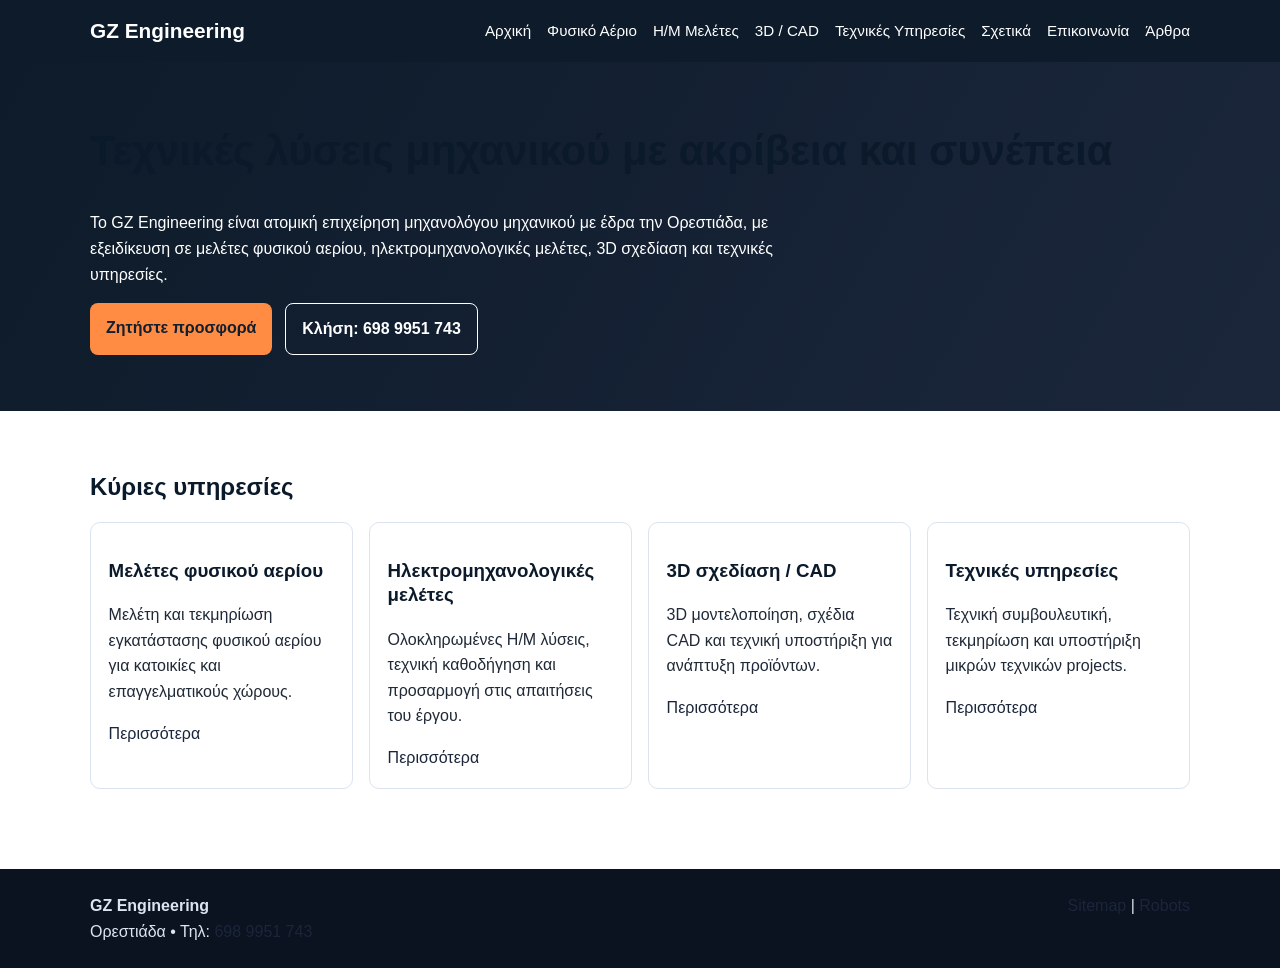
<file: gzengineering-site/index.html>
<!doctype html>
<html lang="el">
<head>
  <meta charset="UTF-8"><meta name="viewport" content="width=device-width, initial-scale=1.0">
  <title>GZ Engineering | Τεχνικό Γραφείο στην Ορεστιάδα</title>
  <meta name="description" content="GZ Engineering: μελέτες φυσικού αερίου, ηλεκτρομηχανολογικές μελέτες, 3D σχεδίαση CAD και τεχνικές υπηρεσίες στην Ορεστιάδα.">
  <link rel="stylesheet" href="css/style.css">
</head>
<body>
<header><div class="container header-inner"><a class="brand" href="./index.html">GZ Engineering</a><button class="menu-toggle">Μενού</button><nav><ul>
<li><a href="./index.html">Αρχική</a></li><li><a href="./meleti-fysikou-aeriou-orestiada/">Φυσικό Αέριο</a></li><li><a href="./ilektromixanologikes-meletes/">Η/Μ Μελέτες</a></li><li><a href="./3d-sxediasi-cad/">3D / CAD</a></li><li><a href="./texnikes-ypiresies/">Τεχνικές Υπηρεσίες</a></li><li><a href="./sxetika-me-emena/">Σχετικά</a></li><li><a href="./epikoinonia/">Επικοινωνία</a></li><li><a href="./arthra/">Άρθρα</a></li>
</ul></nav></div></header>
<main>
<section class="hero"><div class="container"><h1>Τεχνικές λύσεις μηχανικού με ακρίβεια και συνέπεια</h1><p>Το GZ Engineering είναι ατομική επιχείρηση μηχανολόγου μηχανικού με έδρα την Ορεστιάδα, με εξειδίκευση σε μελέτες φυσικού αερίου, ηλεκτρομηχανολογικές μελέτες, 3D σχεδίαση και τεχνικές υπηρεσίες.</p><div class="btn-group"><a class="btn btn-primary" href="./epikoinonia/">Ζητήστε προσφορά</a><a class="btn btn-secondary" href="tel:+306989951743">Κλήση: 698 9951 743</a></div></div></section>
<section><div class="container"><h2>Κύριες υπηρεσίες</h2><div class="grid">
<article class="card"><h3>Μελέτες φυσικού αερίου</h3><p>Μελέτη και τεκμηρίωση εγκατάστασης φυσικού αερίου για κατοικίες και επαγγελματικούς χώρους.</p><a href="./meleti-fysikou-aeriou-orestiada/">Περισσότερα</a></article>
<article class="card"><h3>Ηλεκτρομηχανολογικές μελέτες</h3><p>Ολοκληρωμένες Η/Μ λύσεις, τεχνική καθοδήγηση και προσαρμογή στις απαιτήσεις του έργου.</p><a href="./ilektromixanologikes-meletes/">Περισσότερα</a></article>
<article class="card"><h3>3D σχεδίαση / CAD</h3><p>3D μοντελοποίηση, σχέδια CAD και τεχνική υποστήριξη για ανάπτυξη προϊόντων.</p><a href="./3d-sxediasi-cad/">Περισσότερα</a></article>
<article class="card"><h3>Τεχνικές υπηρεσίες</h3><p>Τεχνική συμβουλευτική, τεκμηρίωση και υποστήριξη μικρών τεχνικών projects.</p><a href="./texnikes-ypiresies/">Περισσότερα</a></article>
</div></div></section>
</main>
<footer><div class="container footer-inner"><div><strong>GZ Engineering</strong><div>Ορεστιάδα • Τηλ: <a href="tel:+306989951743">698 9951 743</a></div></div><div><a href="./sitemap.xml">Sitemap</a> | <a href="./robots.txt">Robots</a></div></div></footer>
<script src="js/main.js"></script>
</body></html>
</file>
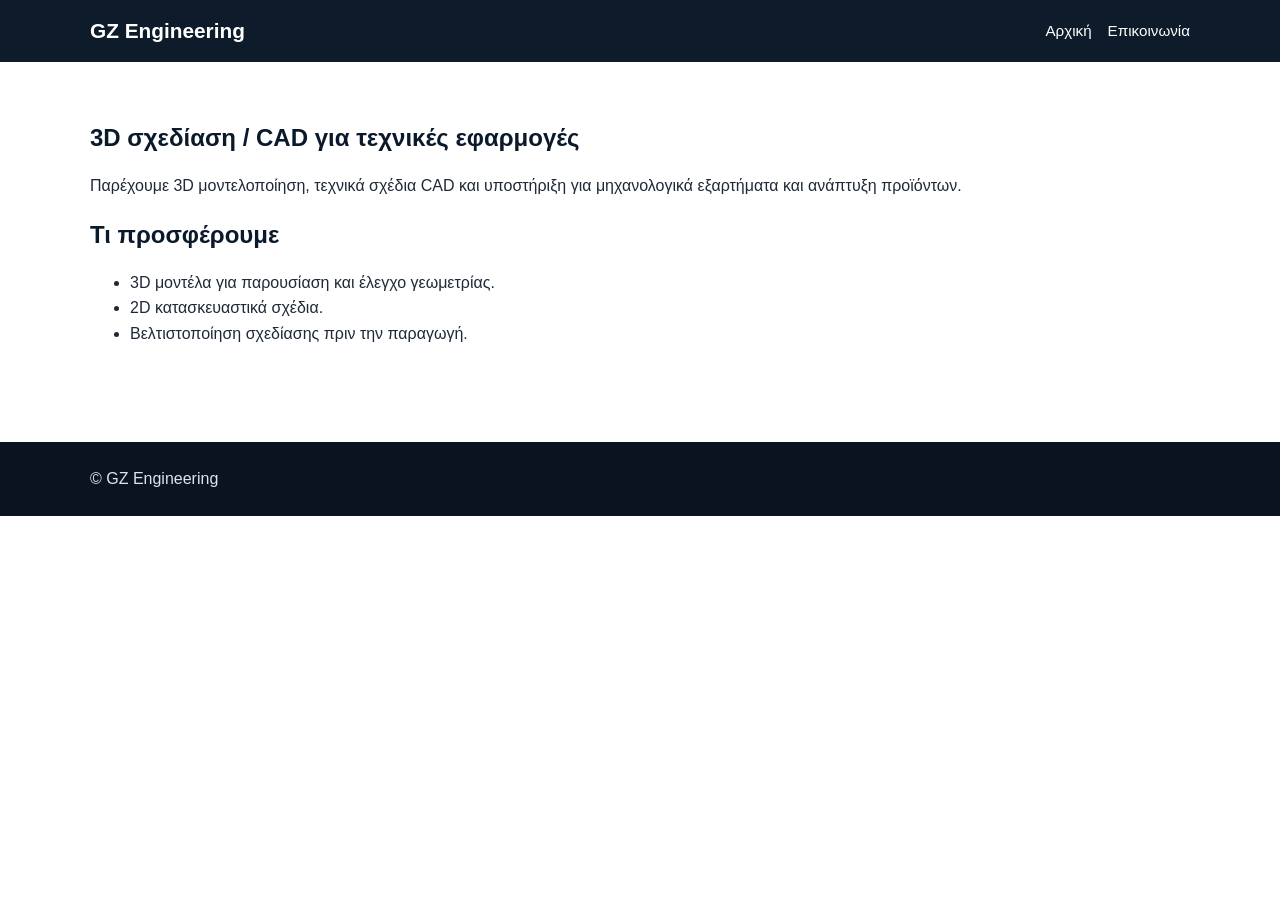
<file: gzengineering-site/3d-sxediasi-cad/index.html>
<!doctype html><html lang="el"><head><meta charset="UTF-8"><meta name="viewport" content="width=device-width, initial-scale=1.0"><title>3D Σχεδίαση CAD | GZ Engineering</title><meta name="description" content="3D modeling, CAD τεχνικά σχέδια και υποστήριξη σχεδιασμού προϊόντων από το GZ Engineering."><link rel="stylesheet" href="../css/style.css"></head><body><header><div class="container header-inner"><a class="brand" href="../index.html">GZ Engineering</a><button class="menu-toggle">Μενού</button><nav><ul><li><a href="../index.html">Αρχική</a></li><li><a href="../epikoinonia/">Επικοινωνία</a></li></ul></nav></div></header><main class="container"><section><h1>3D σχεδίαση / CAD για τεχνικές εφαρμογές</h1><p>Παρέχουμε 3D μοντελοποίηση, τεχνικά σχέδια CAD και υποστήριξη για μηχανολογικά εξαρτήματα και ανάπτυξη προϊόντων.</p><h2>Τι προσφέρουμε</h2><ul><li>3D μοντέλα για παρουσίαση και έλεγχο γεωμετρίας.</li><li>2D κατασκευαστικά σχέδια.</li><li>Βελτιστοποίηση σχεδίασης πριν την παραγωγή.</li></ul></section></main><footer><div class="container footer-inner"><div>© GZ Engineering</div></div></footer><script src="../js/main.js"></script></body></html>
</file>
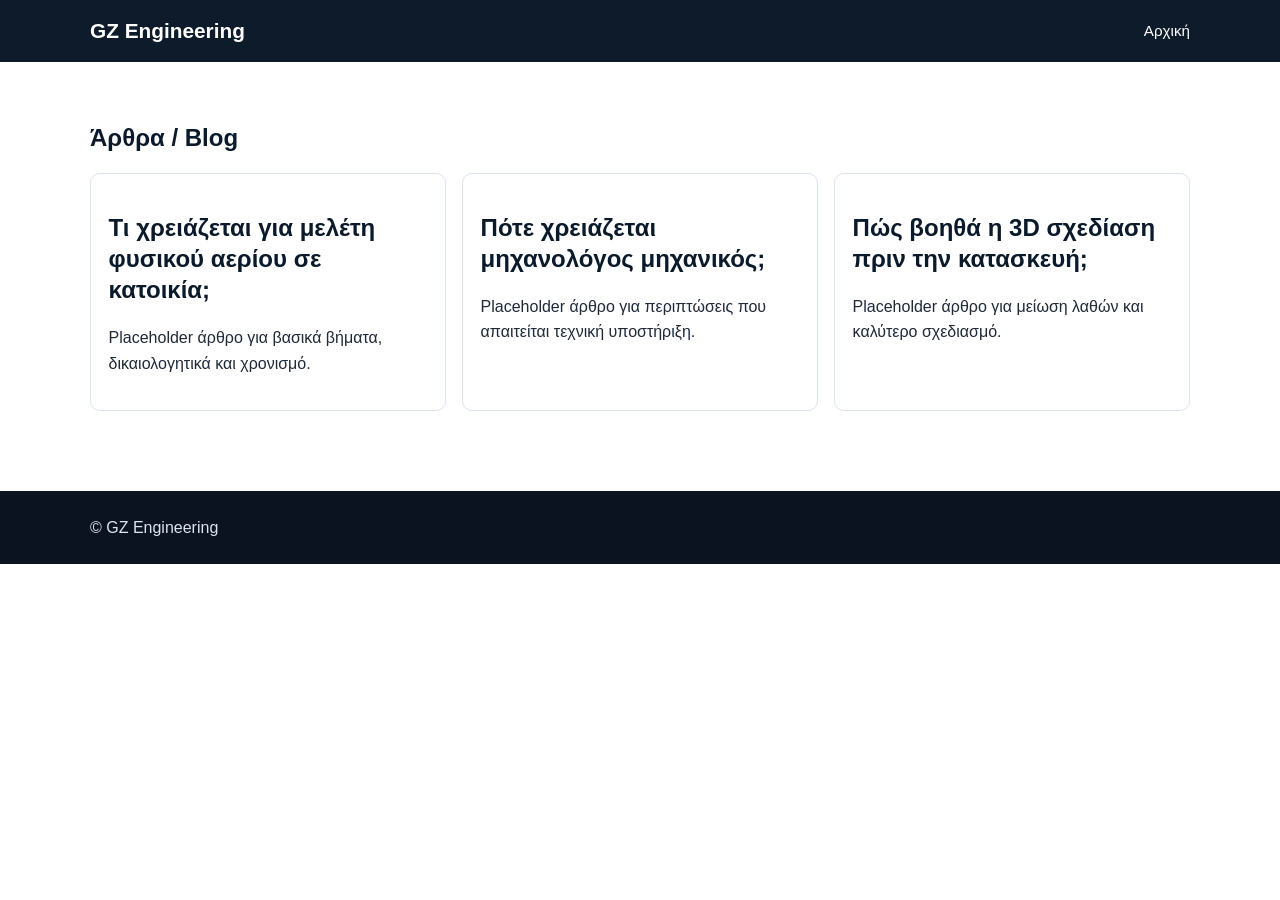
<file: gzengineering-site/arthra/index.html>
<!doctype html><html lang="el"><head><meta charset="UTF-8"><meta name="viewport" content="width=device-width, initial-scale=1.0"><title>Άρθρα | GZ Engineering</title><meta name="description" content="Άρθρα και χρήσιμες πληροφορίες για φυσικό αέριο, μηχανολογικές υπηρεσίες και 3D σχεδίαση."><link rel="stylesheet" href="../css/style.css"></head><body><header><div class="container header-inner"><a class="brand" href="../index.html">GZ Engineering</a><button class="menu-toggle">Μενού</button><nav><ul><li><a href="../index.html">Αρχική</a></li></ul></nav></div></header><main class="container"><section><h1>Άρθρα / Blog</h1><div class="grid"><article class="card"><h2>Τι χρειάζεται για μελέτη φυσικού αερίου σε κατοικία;</h2><p>Placeholder άρθρο για βασικά βήματα, δικαιολογητικά και χρονισμό.</p></article><article class="card"><h2>Πότε χρειάζεται μηχανολόγος μηχανικός;</h2><p>Placeholder άρθρο για περιπτώσεις που απαιτείται τεχνική υποστήριξη.</p></article><article class="card"><h2>Πώς βοηθά η 3D σχεδίαση πριν την κατασκευή;</h2><p>Placeholder άρθρο για μείωση λαθών και καλύτερο σχεδιασμό.</p></article></div></section></main><footer><div class="container footer-inner"><div>© GZ Engineering</div></div></footer><script src="../js/main.js"></script></body></html>
</file>
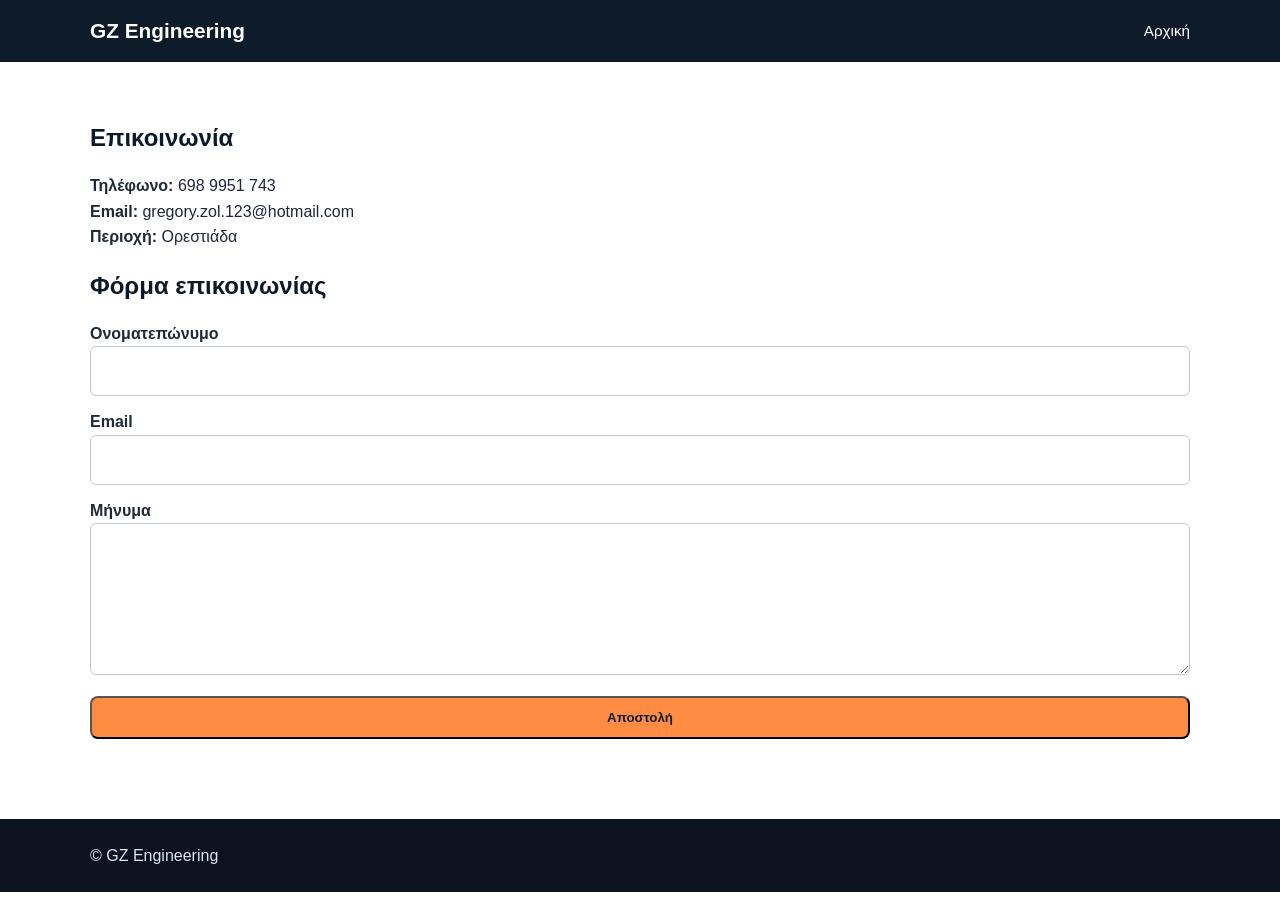
<file: gzengineering-site/epikoinonia/index.html>
<!doctype html><html lang="el"><head><meta charset="UTF-8"><meta name="viewport" content="width=device-width, initial-scale=1.0"><title>Επικοινωνία | GZ Engineering</title><meta name="description" content="Επικοινωνήστε με το GZ Engineering στην Ορεστιάδα για μελέτες και τεχνικές υπηρεσίες."><link rel="stylesheet" href="../css/style.css"></head><body><header><div class="container header-inner"><a class="brand" href="../index.html">GZ Engineering</a><button class="menu-toggle">Μενού</button><nav><ul><li><a href="../index.html">Αρχική</a></li></ul></nav></div></header><main class="container"><section><h1>Επικοινωνία</h1><p><strong>Τηλέφωνο:</strong> <a href="tel:+306989951743">698 9951 743</a><br><strong>Email:</strong> <a href="mailto:gregory.zol.123@hotmail.com">gregory.zol.123@hotmail.com</a><br><strong>Περιοχή:</strong> Ορεστιάδα</p><h2>Φόρμα επικοινωνίας</h2><form><!-- Προσωρινή φόρμα: θα συνδεθεί αργότερα με Formspree ή άλλο service --><label>Ονοματεπώνυμο<input required></label><label>Email<input type="email" required></label><label>Μήνυμα<textarea rows="5" required></textarea></label><button class="btn btn-primary" type="submit">Αποστολή</button></form></section></main><footer><div class="container footer-inner"><div>© GZ Engineering</div></div></footer><script src="../js/main.js"></script></body></html>
</file>
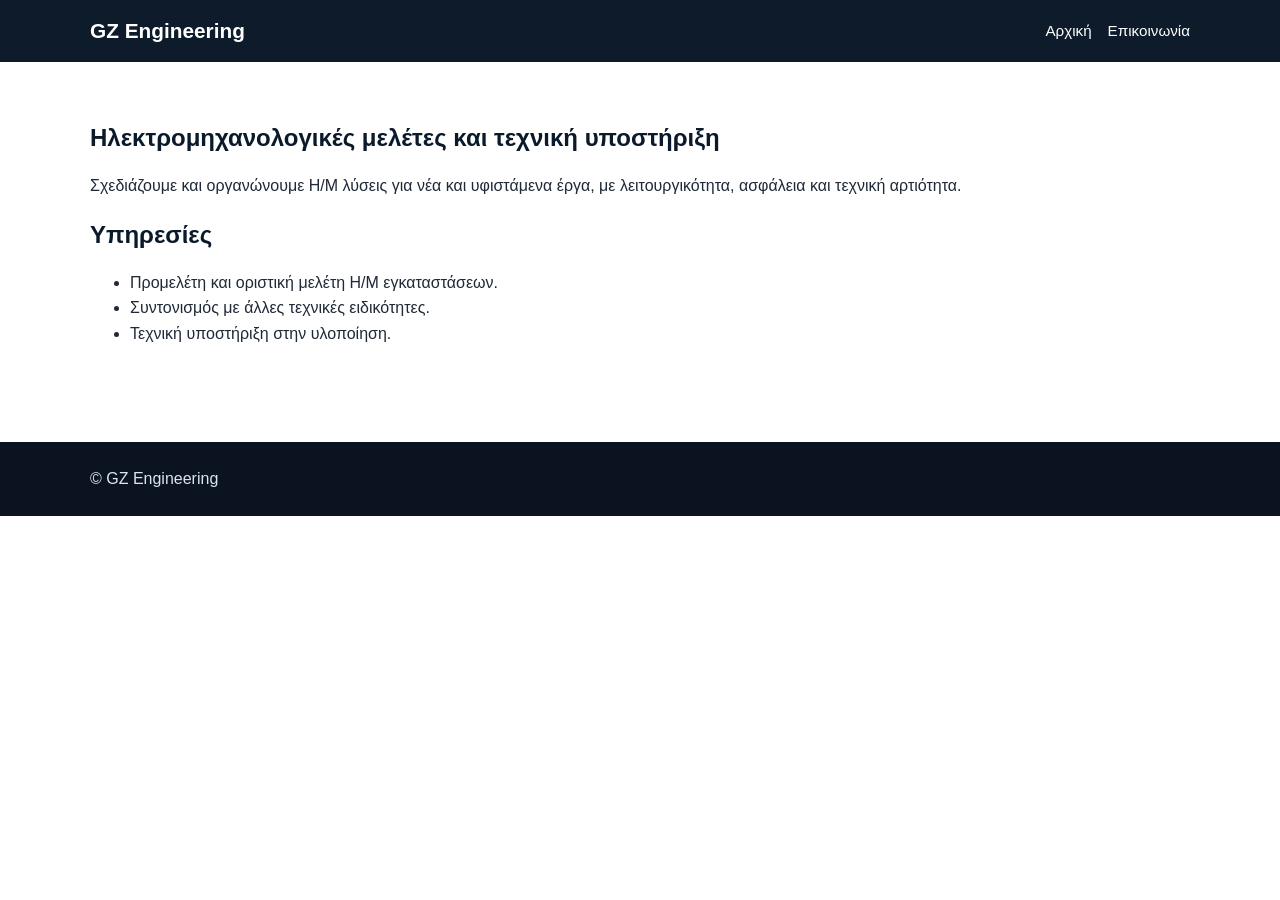
<file: gzengineering-site/ilektromixanologikes-meletes/index.html>
<!doctype html><html lang="el"><head><meta charset="UTF-8"><meta name="viewport" content="width=device-width, initial-scale=1.0"><title>Ηλεκτρομηχανολογικές Μελέτες | GZ Engineering</title><meta name="description" content="Υπηρεσίες ηλεκτρομηχανολογικών μελετών και τεχνικής υποστήριξης από το GZ Engineering στην Ορεστιάδα."><link rel="stylesheet" href="../css/style.css"></head><body><header><div class="container header-inner"><a class="brand" href="../index.html">GZ Engineering</a><button class="menu-toggle">Μενού</button><nav><ul><li><a href="../index.html">Αρχική</a></li><li><a href="../epikoinonia/">Επικοινωνία</a></li></ul></nav></div></header><main class="container"><section><h1>Ηλεκτρομηχανολογικές μελέτες και τεχνική υποστήριξη</h1><p>Σχεδιάζουμε και οργανώνουμε Η/Μ λύσεις για νέα και υφιστάμενα έργα, με λειτουργικότητα, ασφάλεια και τεχνική αρτιότητα.</p><h2>Υπηρεσίες</h2><ul><li>Προμελέτη και οριστική μελέτη Η/Μ εγκαταστάσεων.</li><li>Συντονισμός με άλλες τεχνικές ειδικότητες.</li><li>Τεχνική υποστήριξη στην υλοποίηση.</li></ul></section></main><footer><div class="container footer-inner"><div>© GZ Engineering</div></div></footer><script src="../js/main.js"></script></body></html>
</file>
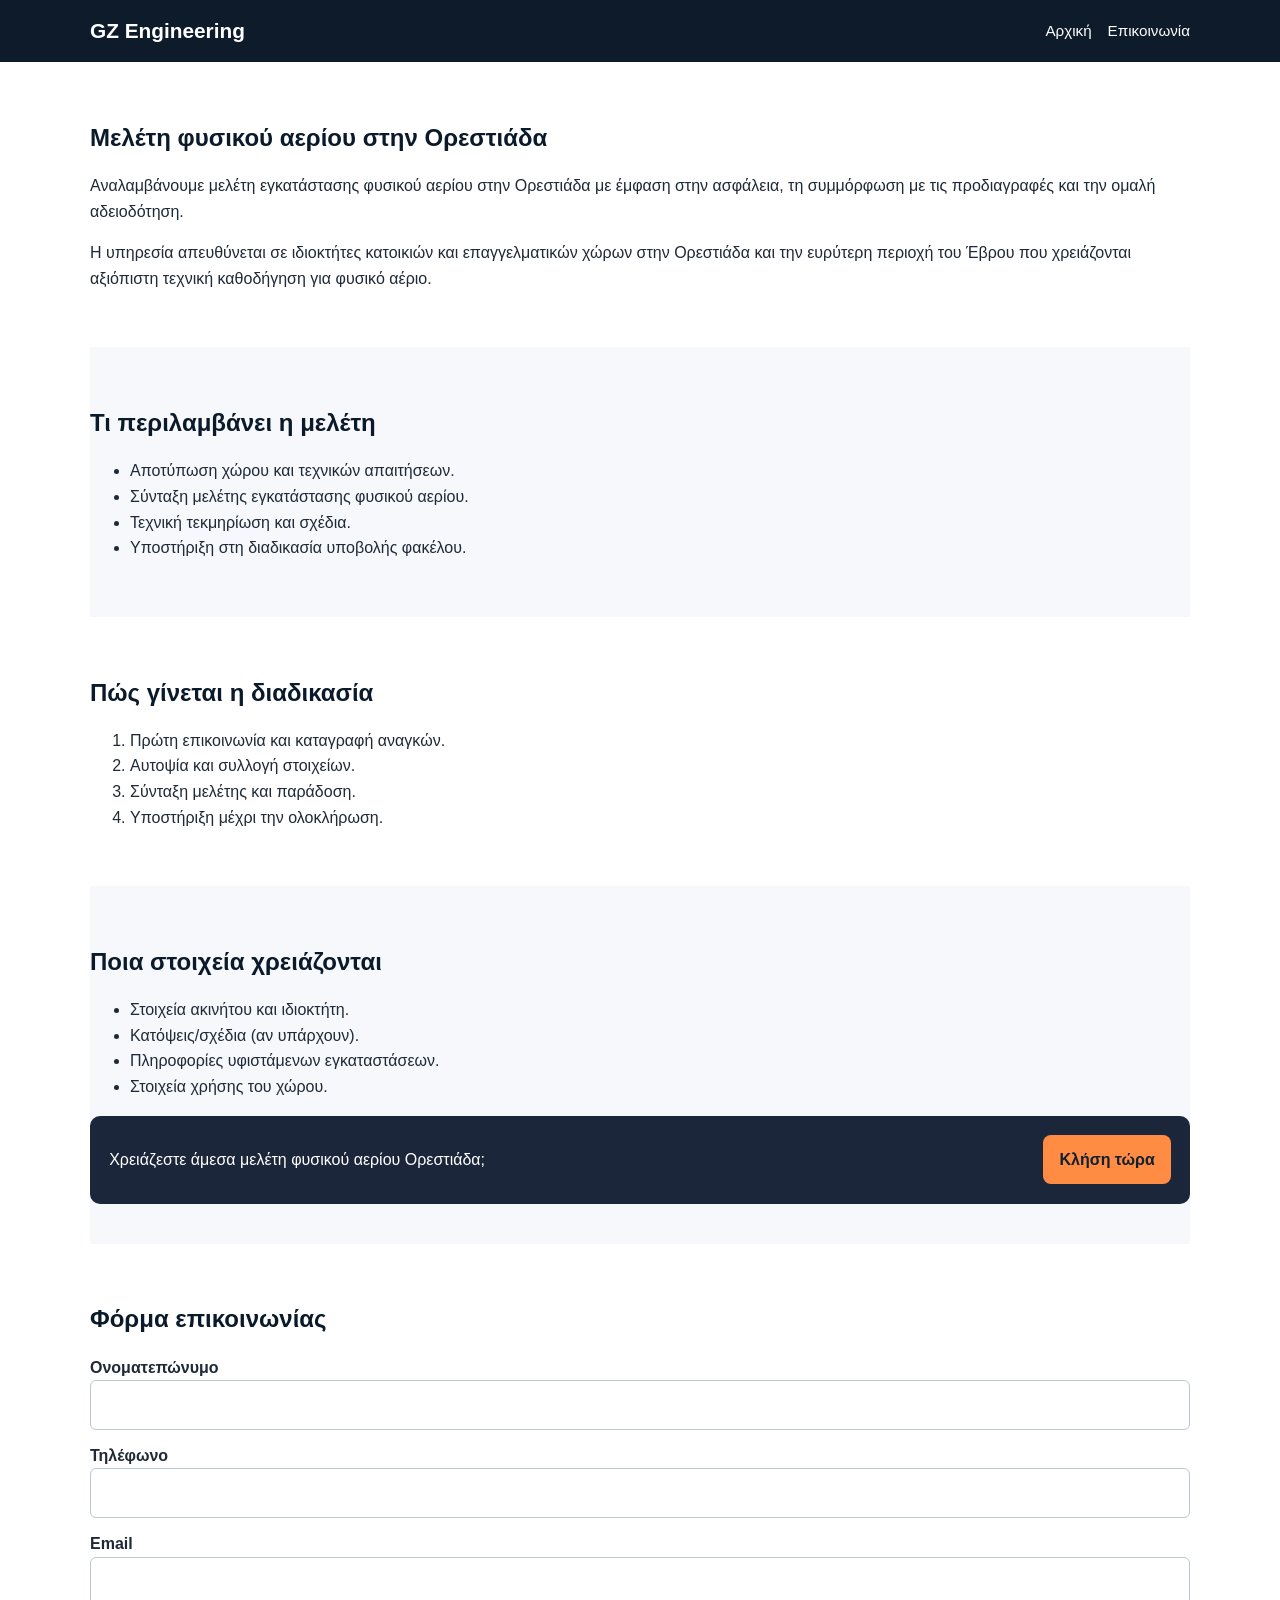
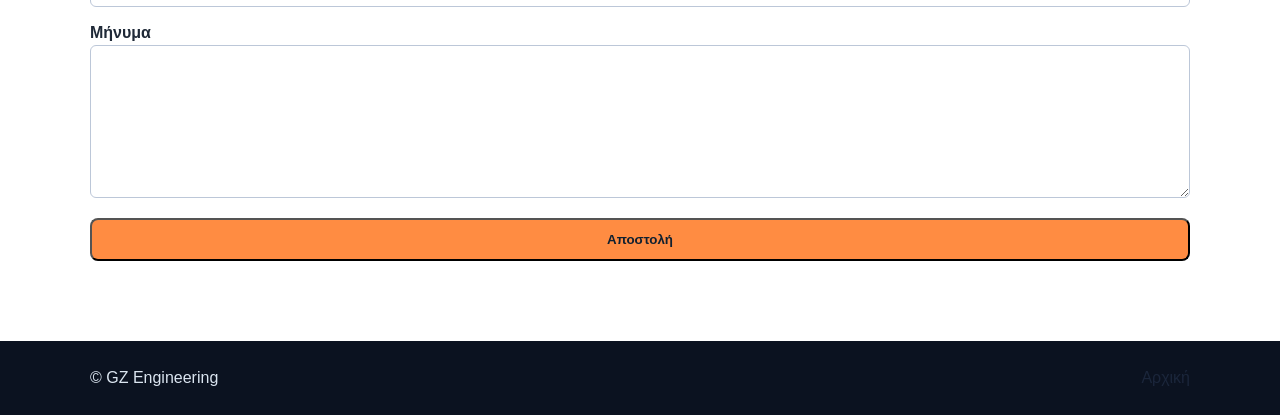
<file: gzengineering-site/meleti-fysikou-aeriou-orestiada/index.html>
<!doctype html><html lang="el"><head><meta charset="UTF-8"><meta name="viewport" content="width=device-width, initial-scale=1.0"><title>Μελέτη φυσικού αερίου Ορεστιάδα | GZ Engineering</title><meta name="description" content="Μελέτη φυσικού αερίου στην Ορεστιάδα για κατοικίες και επαγγελματικούς χώρους. Ολοκληρωμένη διαδικασία, απαραίτητα δικαιολογητικά και τεχνική υποστήριξη."><link rel="stylesheet" href="../css/style.css"></head><body>
<header><div class="container header-inner"><a class="brand" href="../index.html">GZ Engineering</a><button class="menu-toggle">Μενού</button><nav><ul><li><a href="../index.html">Αρχική</a></li><li><a href="../epikoinonia/">Επικοινωνία</a></li></ul></nav></div></header>
<main class="container"><section><h1>Μελέτη φυσικού αερίου στην Ορεστιάδα</h1><p>Αναλαμβάνουμε μελέτη εγκατάστασης φυσικού αερίου στην Ορεστιάδα με έμφαση στην ασφάλεια, τη συμμόρφωση με τις προδιαγραφές και την ομαλή αδειοδότηση.</p><p>Η υπηρεσία απευθύνεται σε ιδιοκτήτες κατοικιών και επαγγελματικών χώρων στην Ορεστιάδα και την ευρύτερη περιοχή του Έβρου που χρειάζονται αξιόπιστη τεχνική καθοδήγηση για φυσικό αέριο.</p></section>
<section class="section-alt"><h2>Τι περιλαμβάνει η μελέτη</h2><ul><li>Αποτύπωση χώρου και τεχνικών απαιτήσεων.</li><li>Σύνταξη μελέτης εγκατάστασης φυσικού αερίου.</li><li>Τεχνική τεκμηρίωση και σχέδια.</li><li>Υποστήριξη στη διαδικασία υποβολής φακέλου.</li></ul></section>
<section><h2>Πώς γίνεται η διαδικασία</h2><ol><li>Πρώτη επικοινωνία και καταγραφή αναγκών.</li><li>Αυτοψία και συλλογή στοιχείων.</li><li>Σύνταξη μελέτης και παράδοση.</li><li>Υποστήριξη μέχρι την ολοκλήρωση.</li></ol></section>
<section class="section-alt"><h2>Ποια στοιχεία χρειάζονται</h2><ul><li>Στοιχεία ακινήτου και ιδιοκτήτη.</li><li>Κατόψεις/σχέδια (αν υπάρχουν).</li><li>Πληροφορίες υφιστάμενων εγκαταστάσεων.</li><li>Στοιχεία χρήσης του χώρου.</li></ul><div class="cta-bar"><span>Χρειάζεστε άμεσα μελέτη φυσικού αερίου Ορεστιάδα;</span><a class="btn btn-primary" href="tel:+306989951743">Κλήση τώρα</a></div></section>
<section><h2>Φόρμα επικοινωνίας</h2><form><!-- Προσωρινή φόρμα: θα συνδεθεί αργότερα με Formspree ή άλλο service --><label>Ονοματεπώνυμο<input required></label><label>Τηλέφωνο<input required></label><label>Email<input type="email"></label><label>Μήνυμα<textarea rows="5" required></textarea></label><button class="btn btn-primary" type="submit">Αποστολή</button></form></section>
</main><footer><div class="container footer-inner"><div>© GZ Engineering</div><div><a href="../index.html">Αρχική</a></div></div></footer><script src="../js/main.js"></script></body></html>
</file>
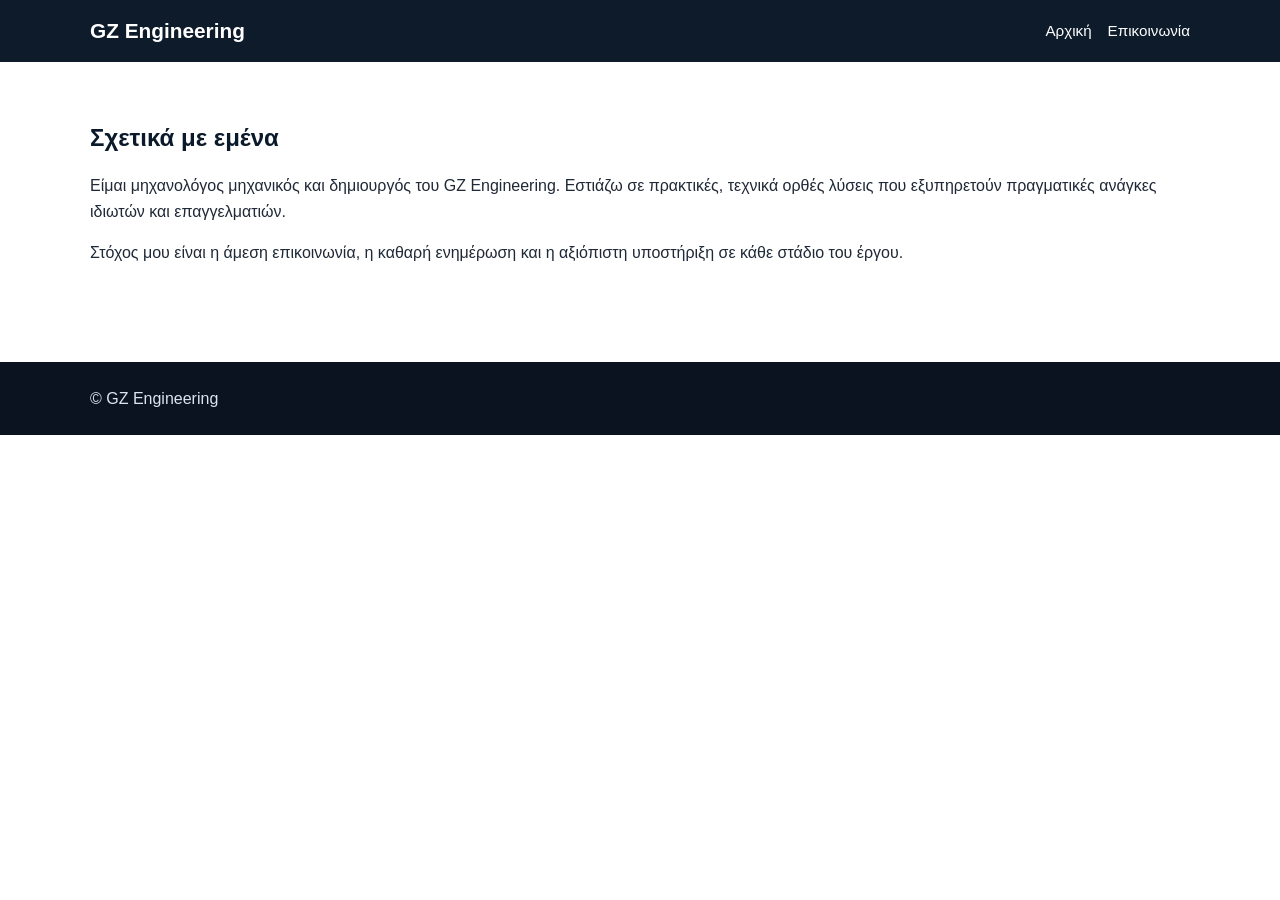
<file: gzengineering-site/sxetika-me-emena/index.html>
<!doctype html><html lang="el"><head><meta charset="UTF-8"><meta name="viewport" content="width=device-width, initial-scale=1.0"><title>Σχετικά με εμένα | GZ Engineering</title><meta name="description" content="Προφίλ μηχανολόγου μηχανικού πίσω από το GZ Engineering με επαγγελματική και ανθρώπινη προσέγγιση."><link rel="stylesheet" href="../css/style.css"></head><body><header><div class="container header-inner"><a class="brand" href="../index.html">GZ Engineering</a><button class="menu-toggle">Μενού</button><nav><ul><li><a href="../index.html">Αρχική</a></li><li><a href="../epikoinonia/">Επικοινωνία</a></li></ul></nav></div></header><main class="container"><section><h1>Σχετικά με εμένα</h1><p>Είμαι μηχανολόγος μηχανικός και δημιουργός του GZ Engineering. Εστιάζω σε πρακτικές, τεχνικά ορθές λύσεις που εξυπηρετούν πραγματικές ανάγκες ιδιωτών και επαγγελματιών.</p><p>Στόχος μου είναι η άμεση επικοινωνία, η καθαρή ενημέρωση και η αξιόπιστη υποστήριξη σε κάθε στάδιο του έργου.</p></section></main><footer><div class="container footer-inner"><div>© GZ Engineering</div></div></footer><script src="../js/main.js"></script></body></html>
</file>
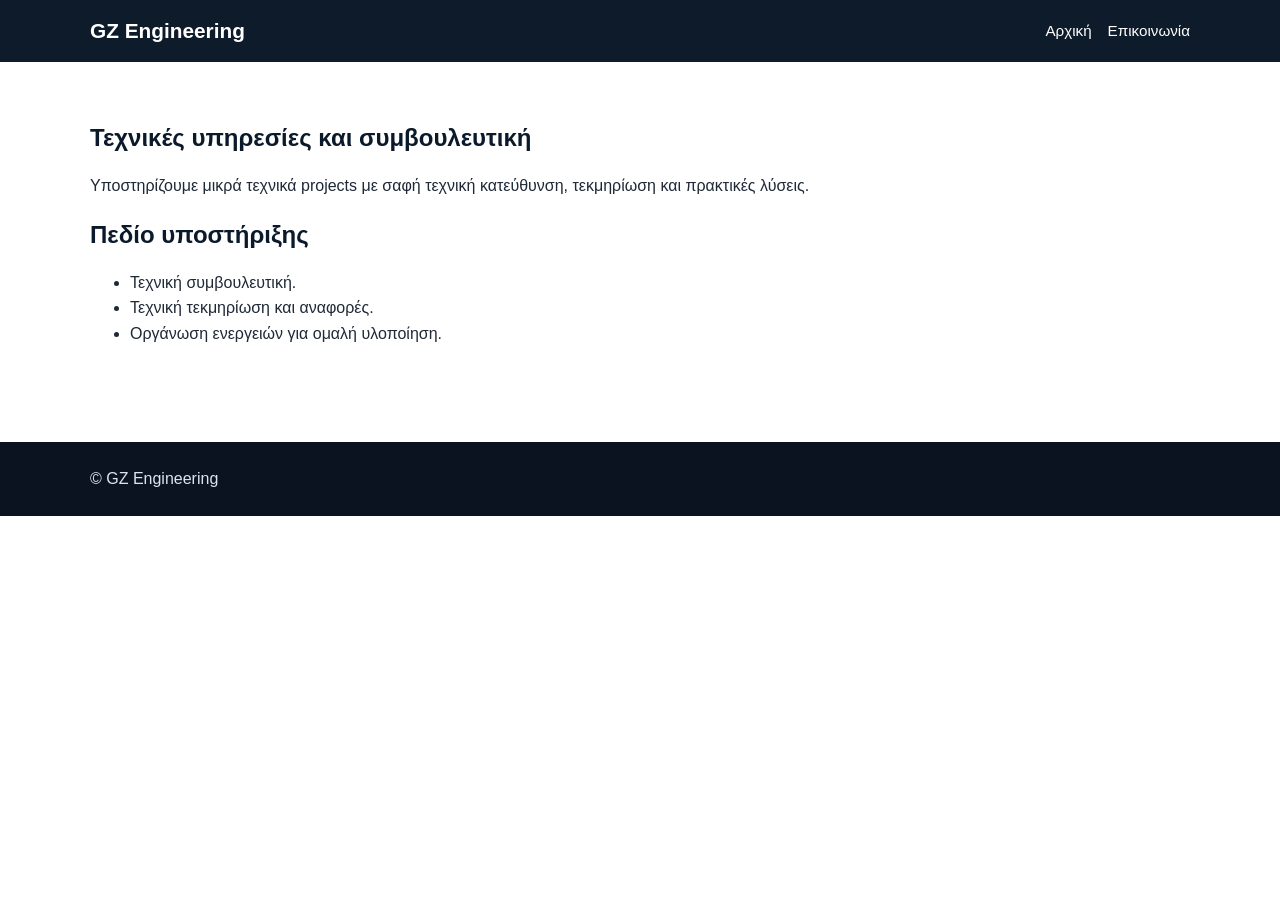
<file: gzengineering-site/texnikes-ypiresies/index.html>
<!doctype html><html lang="el"><head><meta charset="UTF-8"><meta name="viewport" content="width=device-width, initial-scale=1.0"><title>Τεχνικές Υπηρεσίες | GZ Engineering</title><meta name="description" content="Γενικές τεχνικές υπηρεσίες, συμβουλευτική και τεχνική τεκμηρίωση για μικρά projects."><link rel="stylesheet" href="../css/style.css"></head><body><header><div class="container header-inner"><a class="brand" href="../index.html">GZ Engineering</a><button class="menu-toggle">Μενού</button><nav><ul><li><a href="../index.html">Αρχική</a></li><li><a href="../epikoinonia/">Επικοινωνία</a></li></ul></nav></div></header><main class="container"><section><h1>Τεχνικές υπηρεσίες και συμβουλευτική</h1><p>Υποστηρίζουμε μικρά τεχνικά projects με σαφή τεχνική κατεύθυνση, τεκμηρίωση και πρακτικές λύσεις.</p><h2>Πεδίο υποστήριξης</h2><ul><li>Τεχνική συμβουλευτική.</li><li>Τεχνική τεκμηρίωση και αναφορές.</li><li>Οργάνωση ενεργειών για ομαλή υλοποίηση.</li></ul></section></main><footer><div class="container footer-inner"><div>© GZ Engineering</div></div></footer><script src="../js/main.js"></script></body></html>
</file>
<file: gzengineering-site/css/style.css>
:root {
  --navy: #0d1b2a;
  --navy-soft: #1b263b;
  --gray-bg: #f6f8fb;
  --text: #1f2937;
  --muted: #4b5563;
  --accent: #ff8c42;
  --white: #ffffff;
  --border: #dbe3ee;
}
* { box-sizing: border-box; }
body {
  margin: 0;
  font-family: Arial, Helvetica, sans-serif;
  line-height: 1.6;
  color: var(--text);
  background: var(--white);
}
a { color: var(--navy-soft); text-decoration: none; }
a:hover { text-decoration: underline; }
.container { width: min(1100px, 92%); margin: 0 auto; }
header { background: var(--navy); color: var(--white); position: sticky; top: 0; z-index: 10; }
.header-inner { display: flex; align-items: center; justify-content: space-between; gap: 1rem; padding: 0.9rem 0; }
.brand { font-size: 1.3rem; font-weight: 700; color: var(--white); }
nav ul { list-style: none; margin: 0; padding: 0; display: flex; gap: 1rem; flex-wrap: wrap; }
nav a { color: var(--white); font-size: 0.95rem; }
.menu-toggle { display: none; background: transparent; border: 1px solid rgba(255,255,255,.4); color: white; padding: .45rem .7rem; border-radius: 6px; }
.hero { background: linear-gradient(120deg, var(--navy), var(--navy-soft)); color: var(--white); padding: 4rem 0 3.5rem; }
.hero h1 { margin-top: 0; font-size: clamp(1.8rem, 4vw, 2.6rem); line-height: 1.2; }
.hero p { max-width: 760px; }
.btn-group { display: flex; gap: .8rem; flex-wrap: wrap; margin-top: 1rem; }
.btn { display: inline-block; padding: .75rem 1rem; border-radius: 8px; font-weight: 700; }
.btn-primary { background: var(--accent); color: #102030; }
.btn-secondary { border: 1px solid var(--white); color: var(--white); }
section { padding: 2.5rem 0; }
.section-alt { background: var(--gray-bg); }
.grid { display: grid; gap: 1rem; grid-template-columns: repeat(auto-fit, minmax(220px, 1fr)); }
.card { background: var(--white); border: 1px solid var(--border); border-radius: 10px; padding: 1.1rem; }
h1, h2, h3 { color: #0b1a2b; line-height: 1.3; }
.cta-bar { background: var(--navy-soft); color: white; padding: 1.2rem; border-radius: 10px; display: flex; justify-content: space-between; align-items: center; flex-wrap: wrap; gap: .8rem; }
form { display: grid; gap: .8rem; }
label { font-weight: 600; }
input, textarea { width: 100%; padding: .7rem; border: 1px solid #bcc7d8; border-radius: 6px; font: inherit; }
footer { background: #0b1220; color: #dbe5f0; margin-top: 2.5rem; }
.footer-inner { padding: 1.5rem 0; display: flex; flex-wrap: wrap; justify-content: space-between; gap: 1rem; }
.small { font-size: .92rem; color: var(--muted); }
@media (max-width: 850px) {
  .menu-toggle { display: inline-block; }
  nav { display: none; width: 100%; }
  nav.open { display: block; }
  nav ul { flex-direction: column; padding: .8rem 0; }
}
</file>
